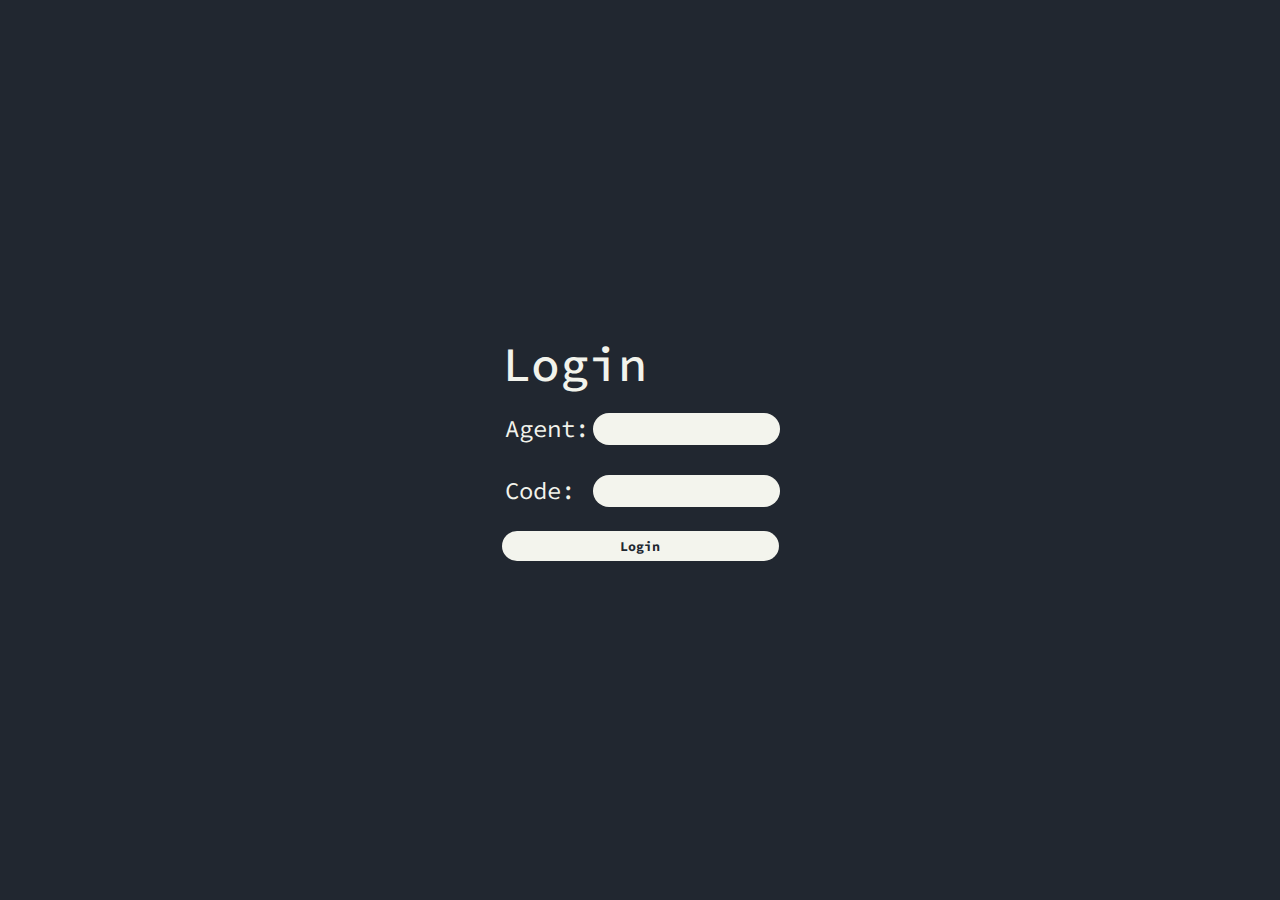
<file: index.html>
<!DOCTYPE html>
<html lang="de">

<head>
    <meta charset="UTF-8">
    <meta http-equiv="X-UA-Compatible" content="IE=edge">
    <meta name="viewport" content="width=device-width, initial-scale=1.0">
    <link rel="shortcut icon" href="/favicon.ico">
    <link rel="icon" type="image/png" href="/favicon/favicon-32x32.png" sizes="32x32">
    <link rel="icon" type="image/png" href="/favicon/favicon-16x16.png" sizes="16x16">
    <link rel="apple-touch-icon" sizes="180x180" href="/favicon/apple-touch-icon.png">
    <meta name="msapplication-TileColor" content="#ffffff">

    <!-- Google Fonts -->
    <link rel="preconnect" href="https://fonts.gstatic.com">
    <link
        href="https://fonts.googleapis.com/css2?family=Josefin+Sans:wght@300;400;500;700&display=swap"
        rel="stylesheet">
    <link href="https://fonts.googleapis.com/css2?family=Source+Code+Pro:wght@500;700&display=swap"
        rel="stylesheet">

    <!-- My CSS -->
    <link rel="stylesheet" href="/css/style.css">
    <link rel="stylesheet" href="/css/login.css">
    <link rel="stylesheet" href="css/lightbox.css">

    <!-- Jquery -->
    <script src="https://ajax.googleapis.com/ajax/libs/jquery/3.6.0/jquery.min.js"></script>

    <title>Login</title>
</head>

<body>
    <div class="content">
        <h1>Login</h1>
        <form>
            <div class="wrapper">
                <table>
                    <tbody>
                        <tr>
                            <td><label for="user">Agent:</label></td>
                            <td> <input type="text" name="user""
                                    autofocus=" true"></td>
                        </tr>
                        <tr>
                            <td><label for="passwort">Code:</label></td>
                            <td><input type="password" name="password">
                            </td>
                        </tr>
                    </tbody>

                </table>
                <button>Login</button>
            </div>

        </form>
    </div>

    <script src="js/login.js"></script>

</body>

</html>
</file>
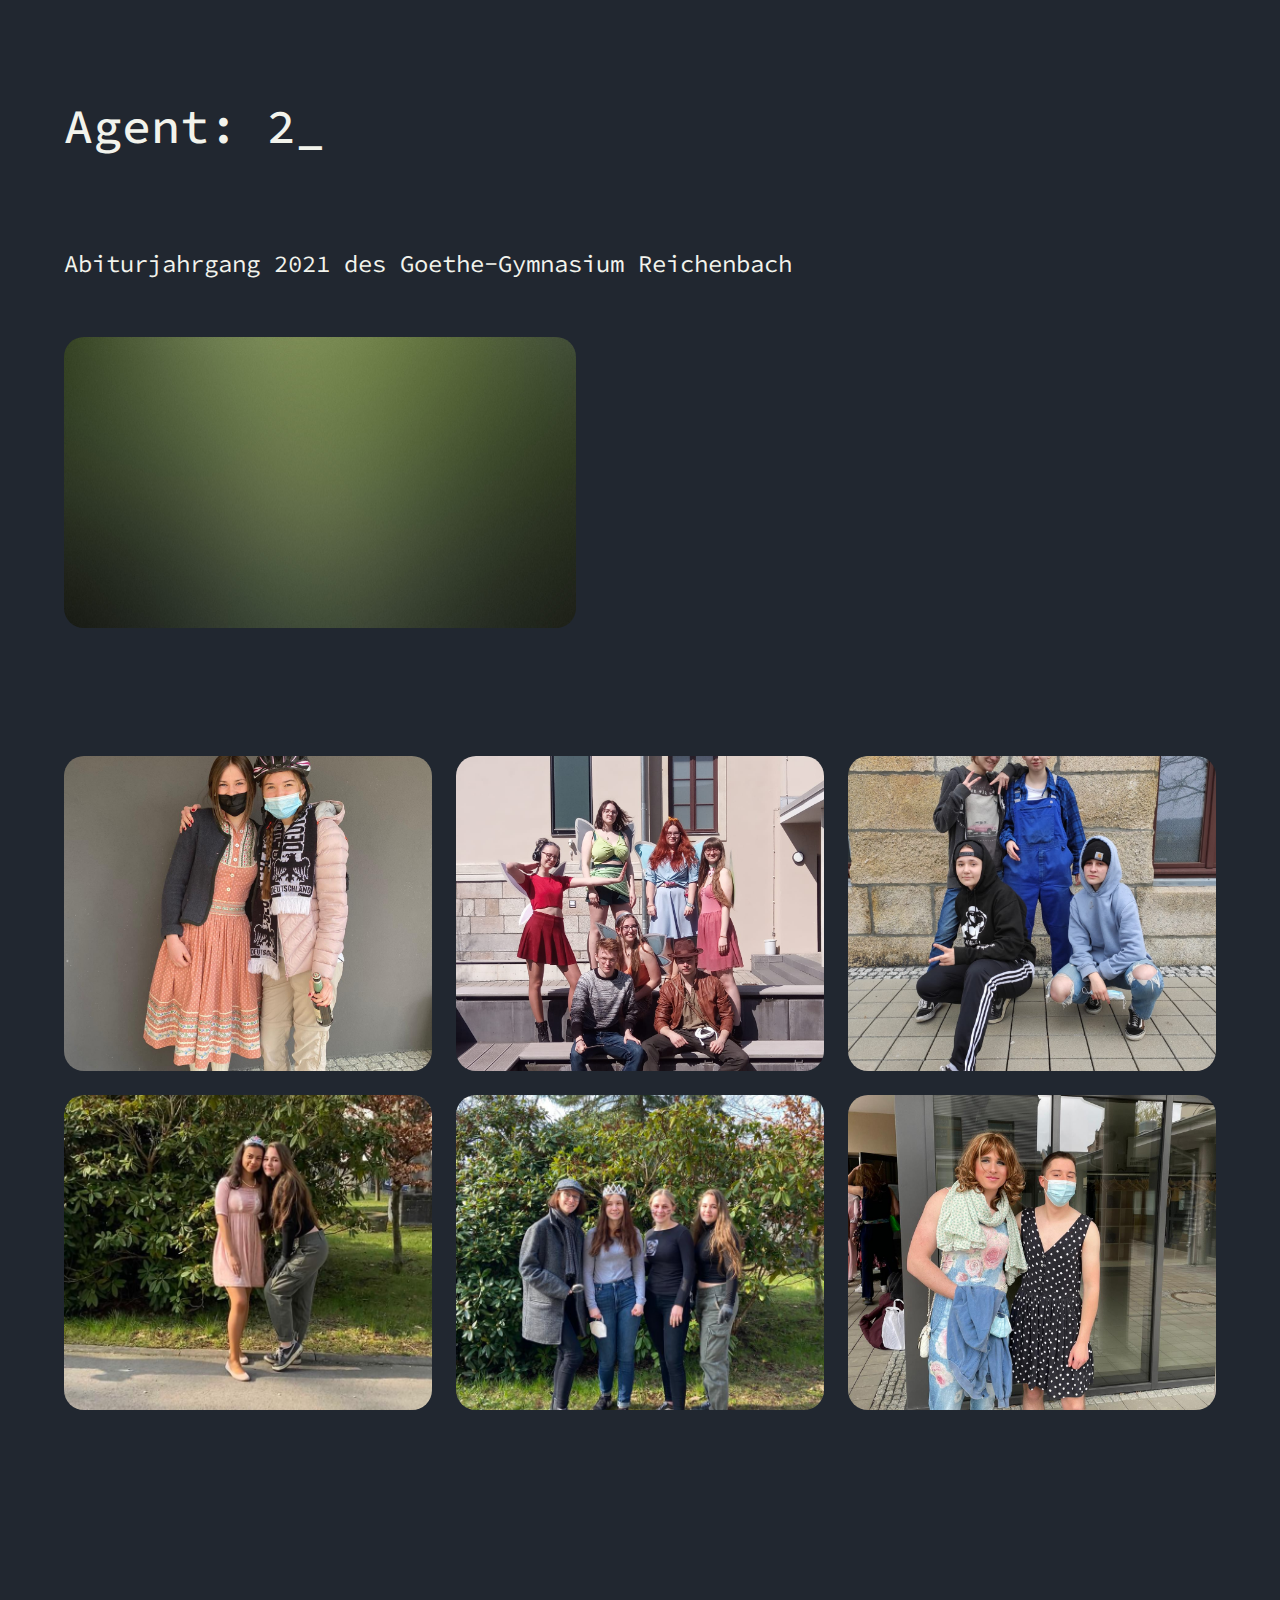
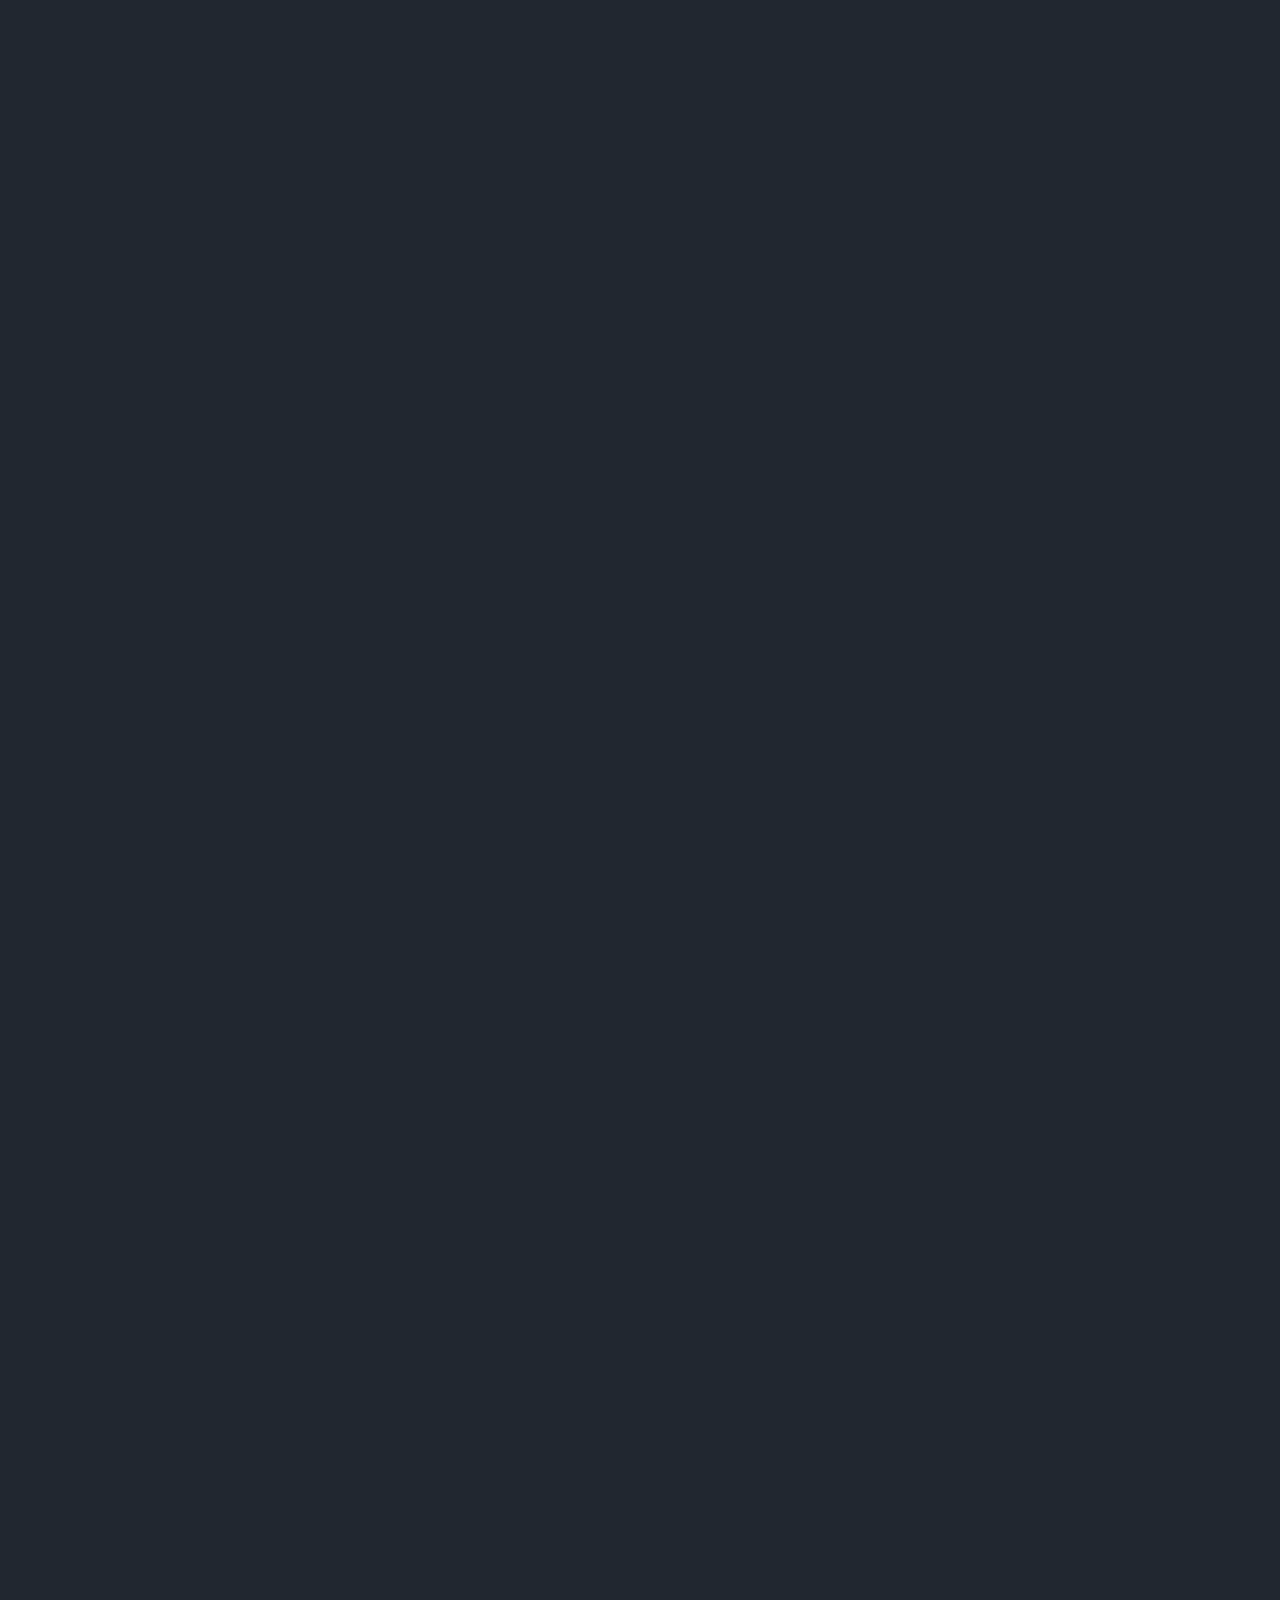
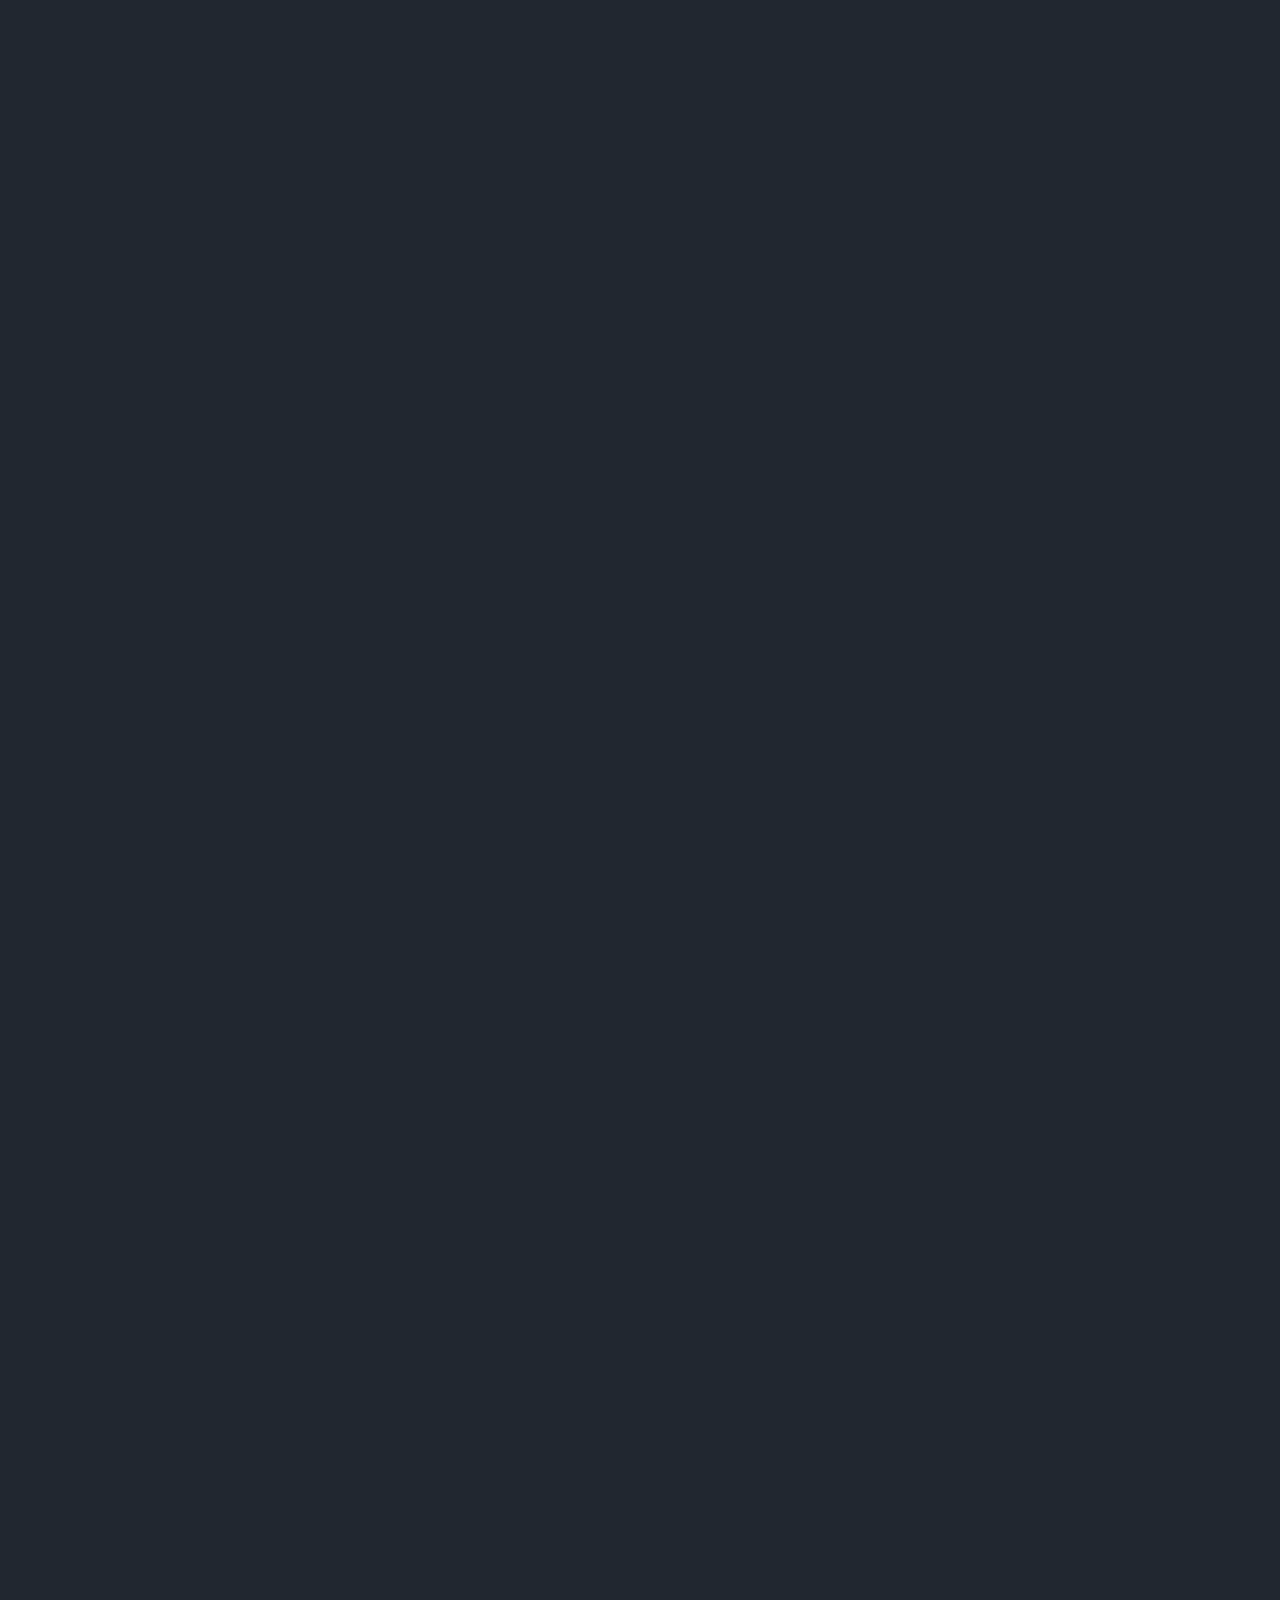
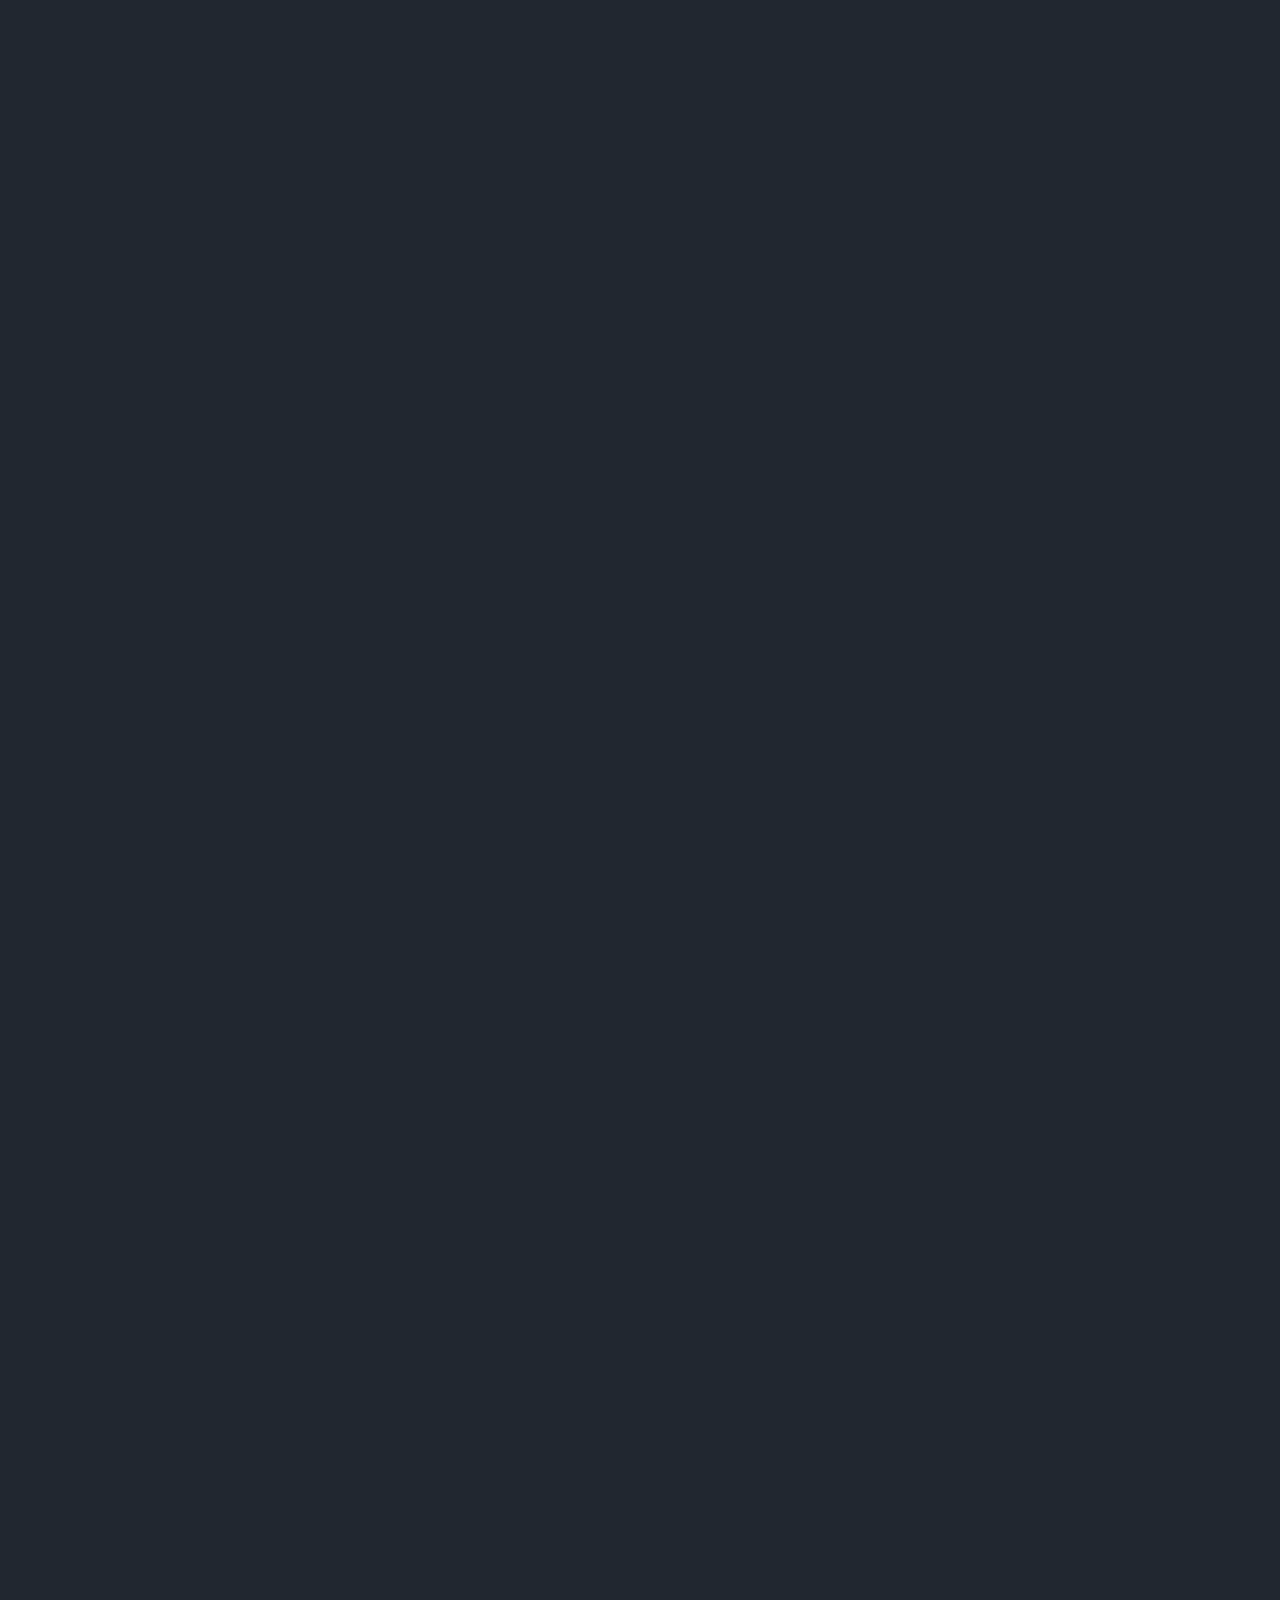
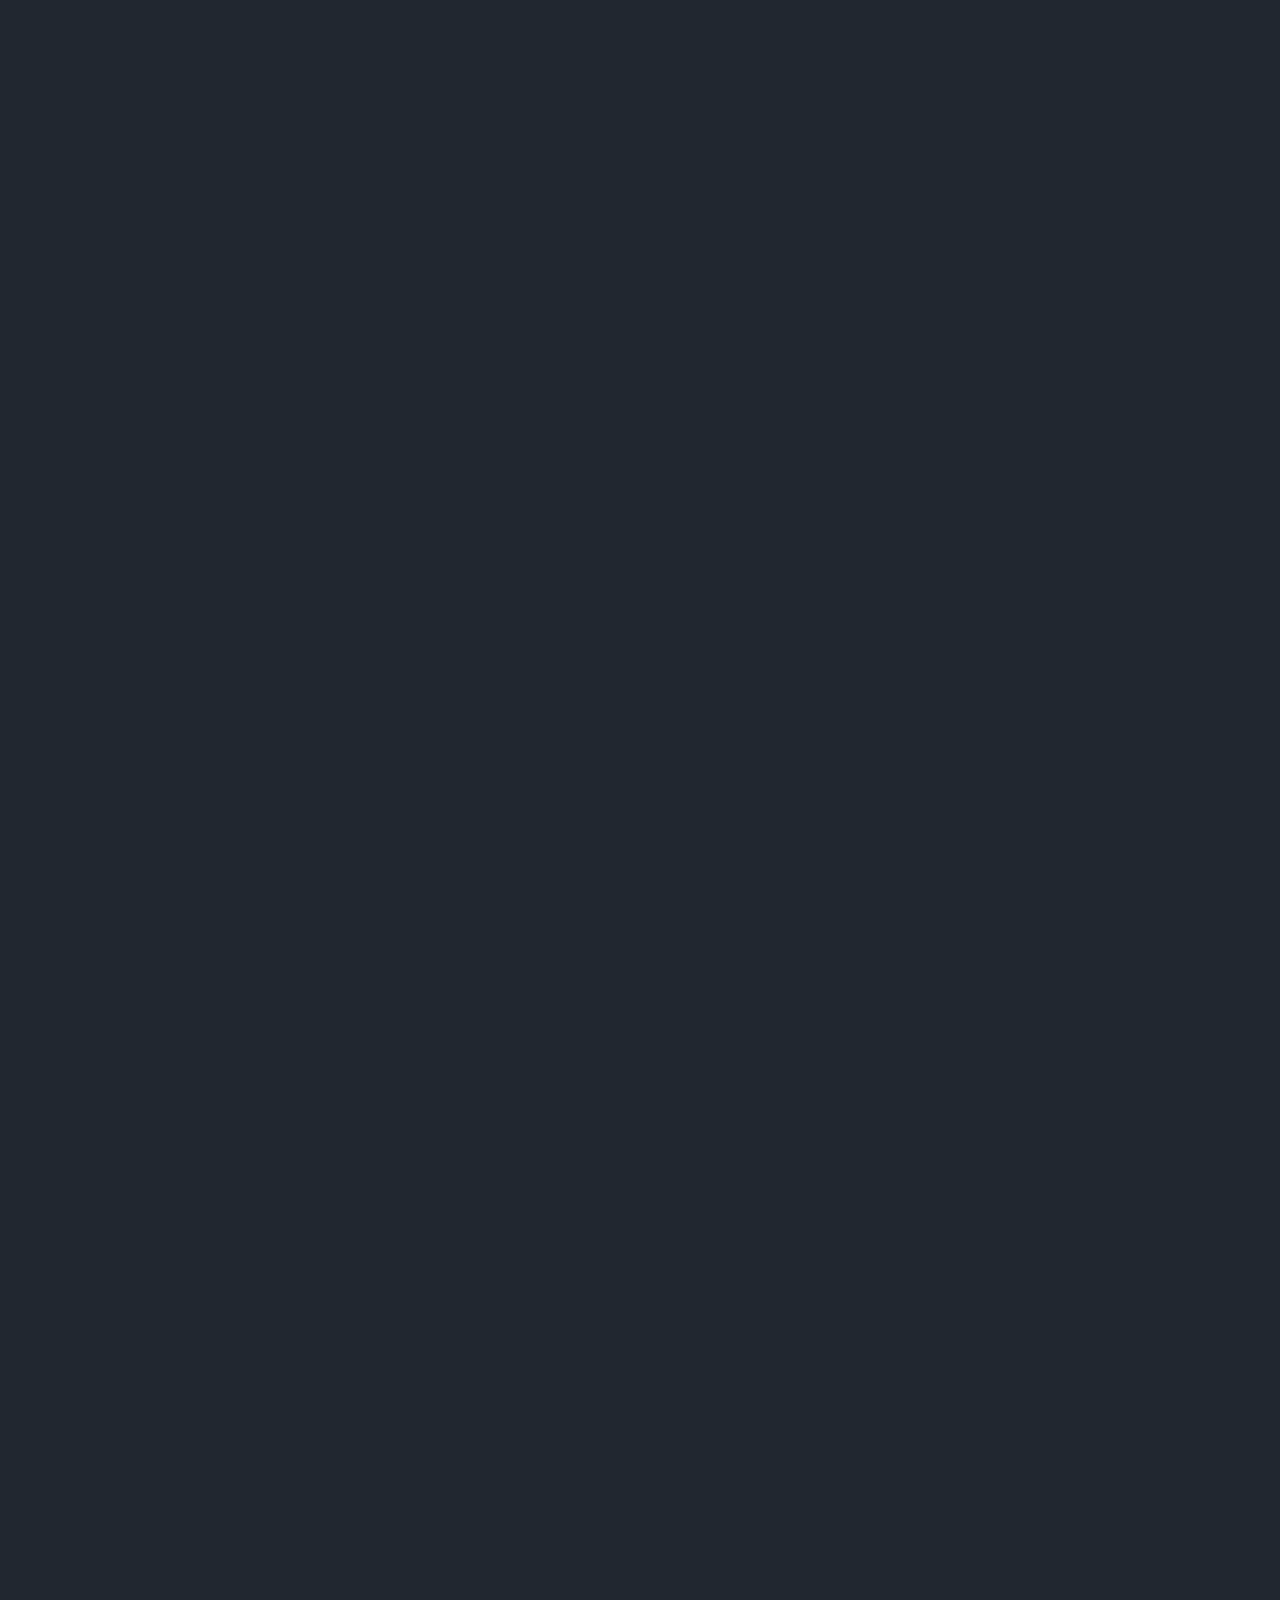
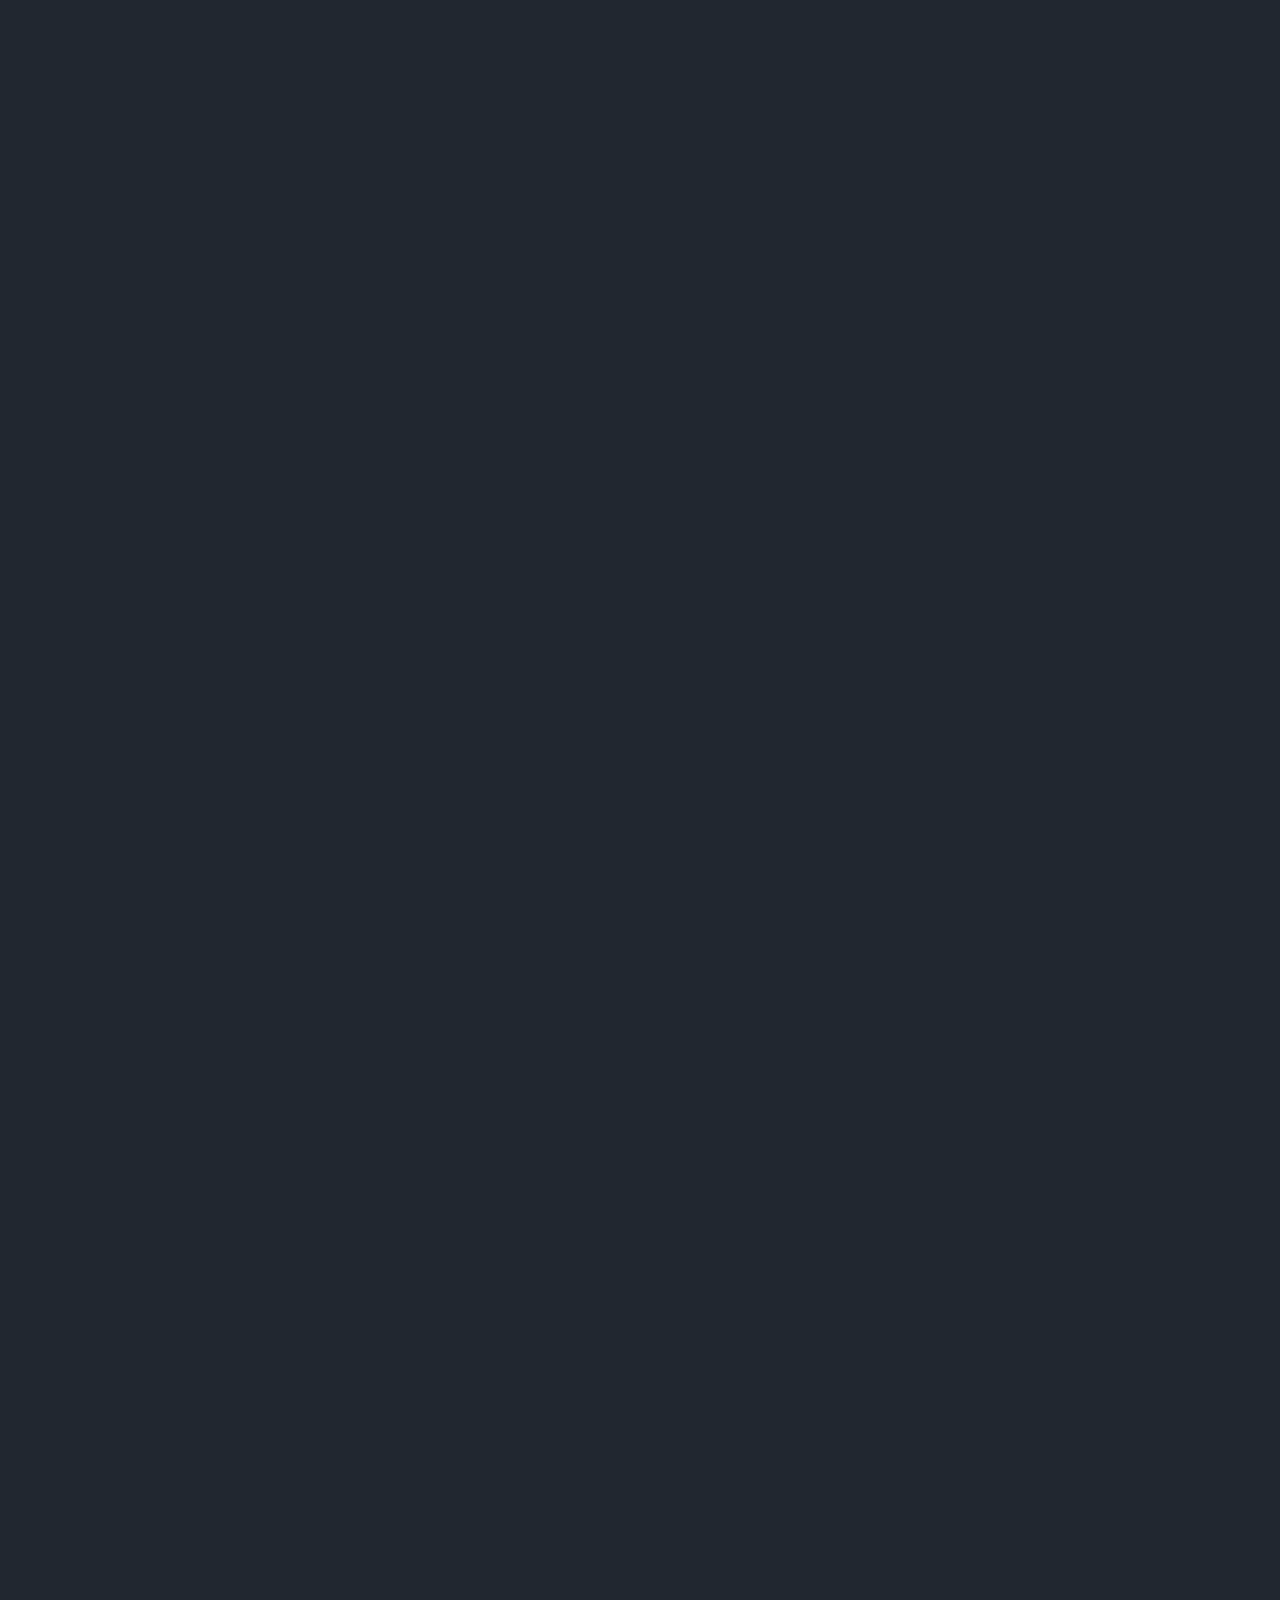
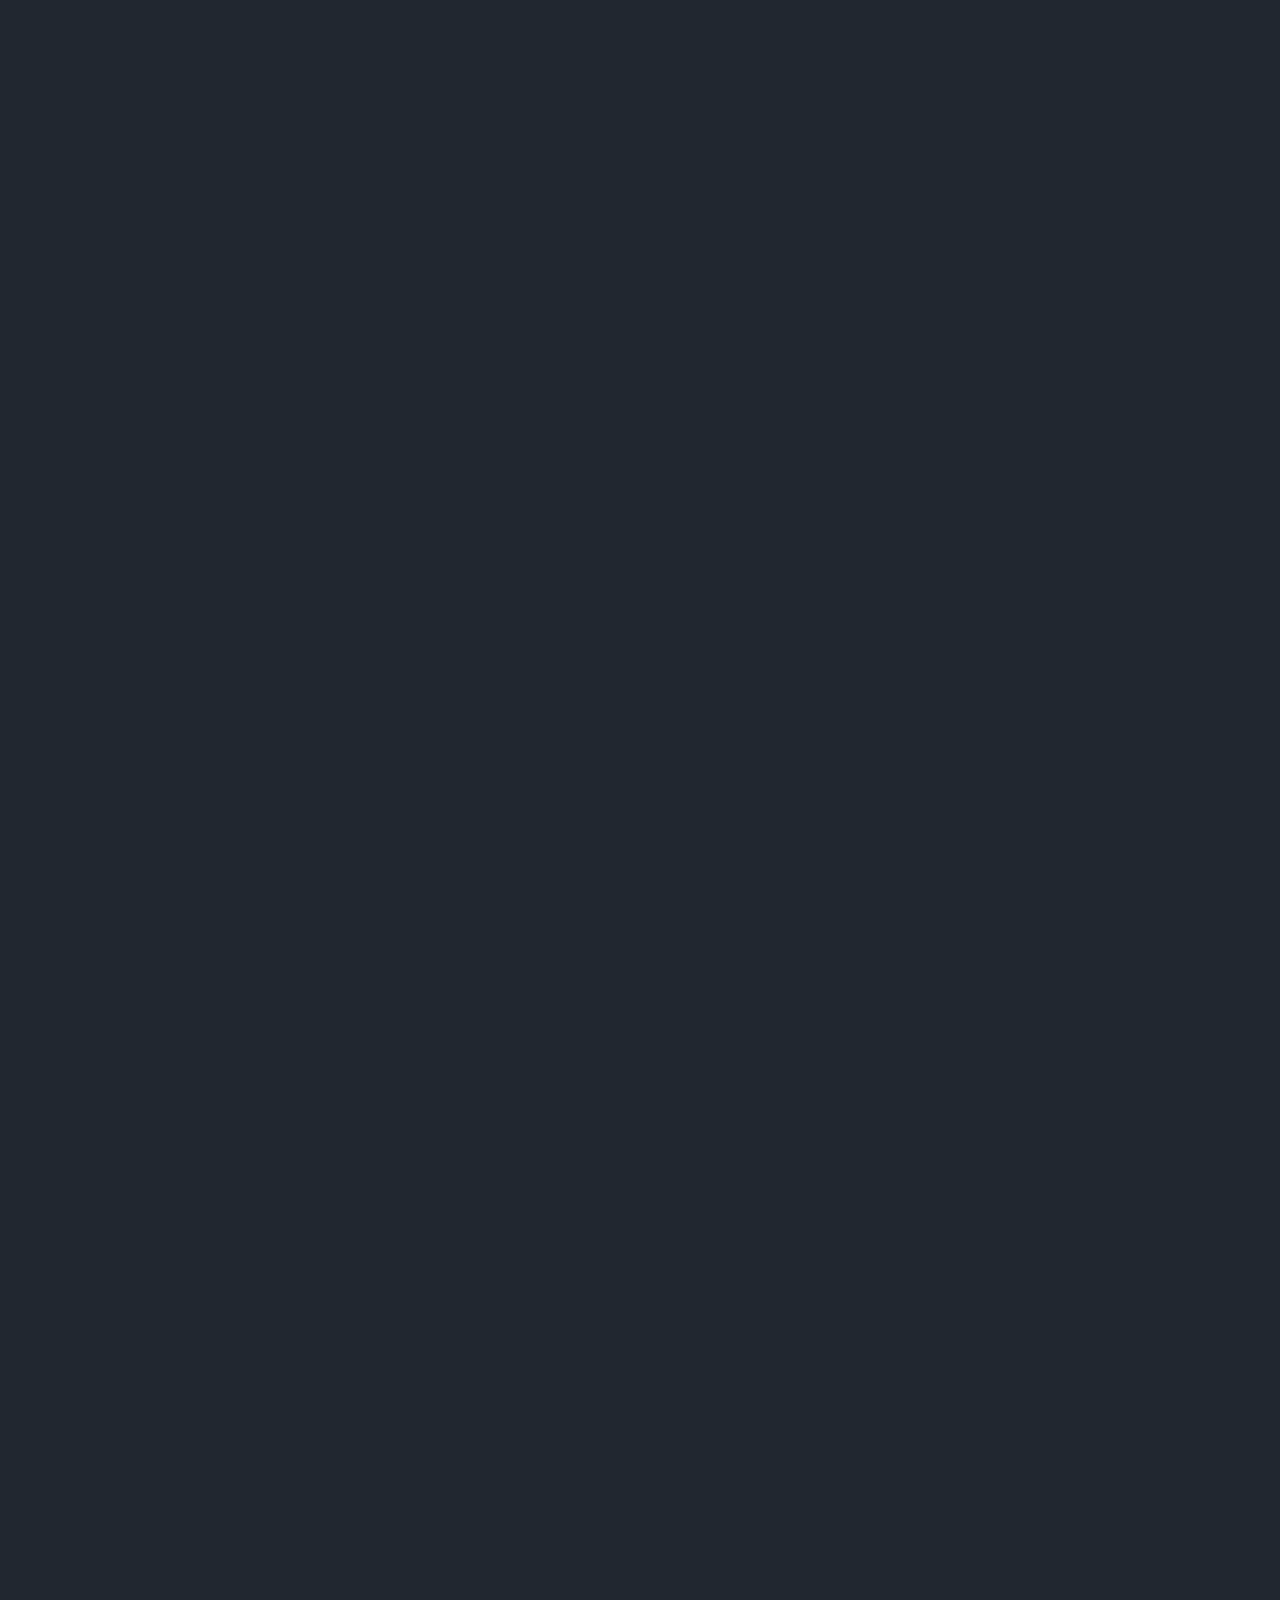
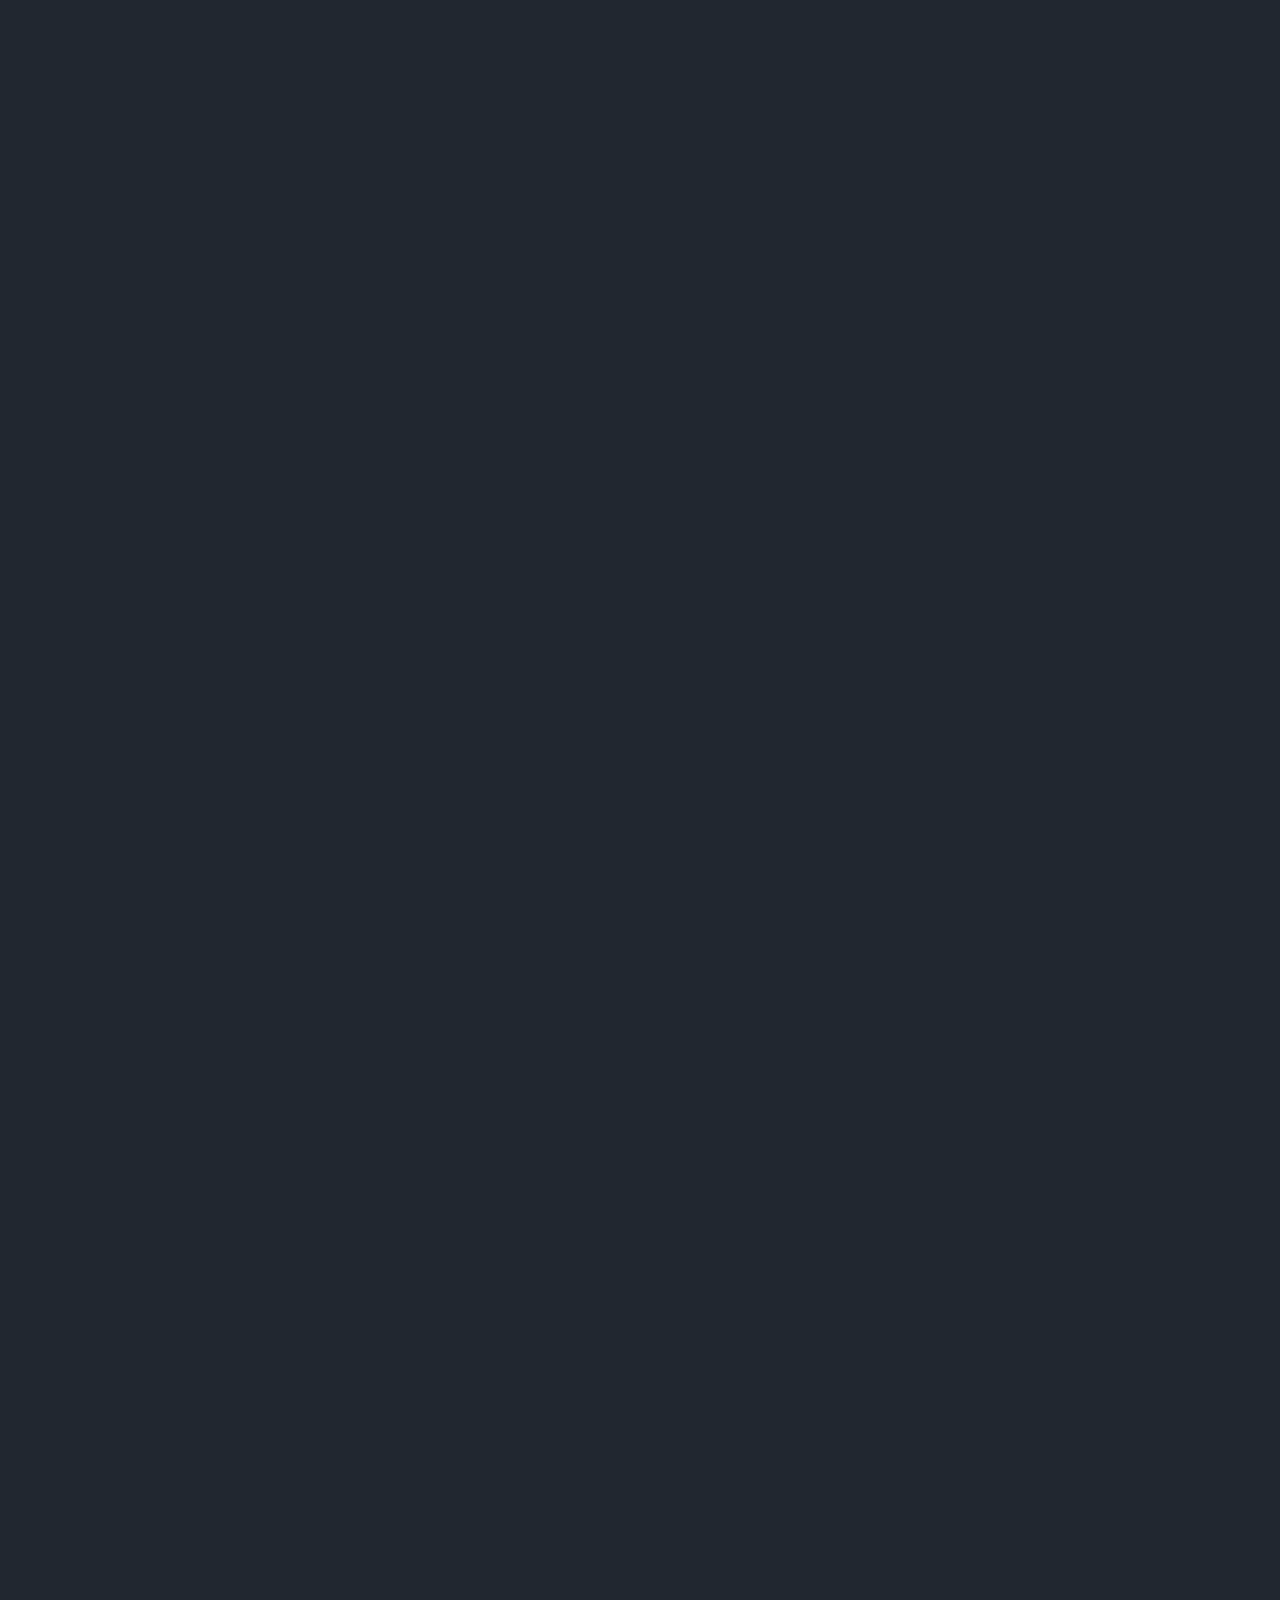
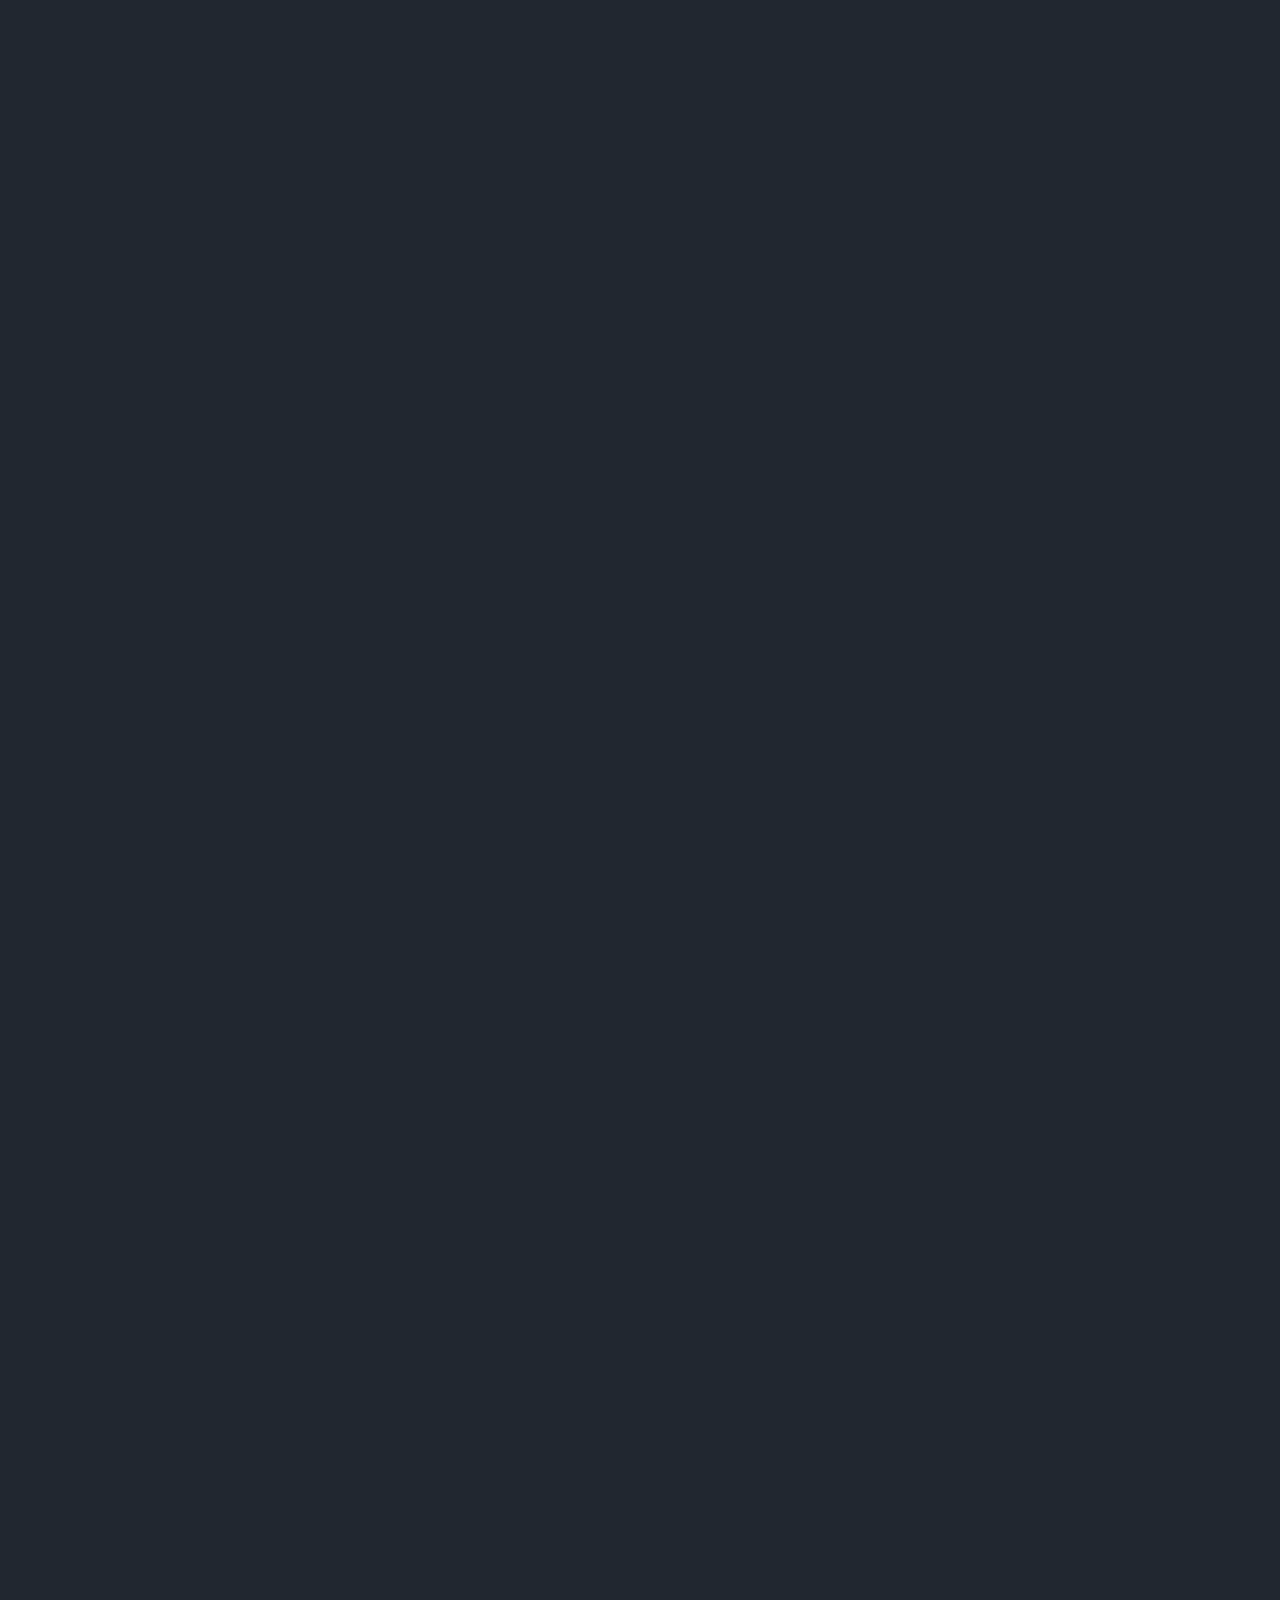
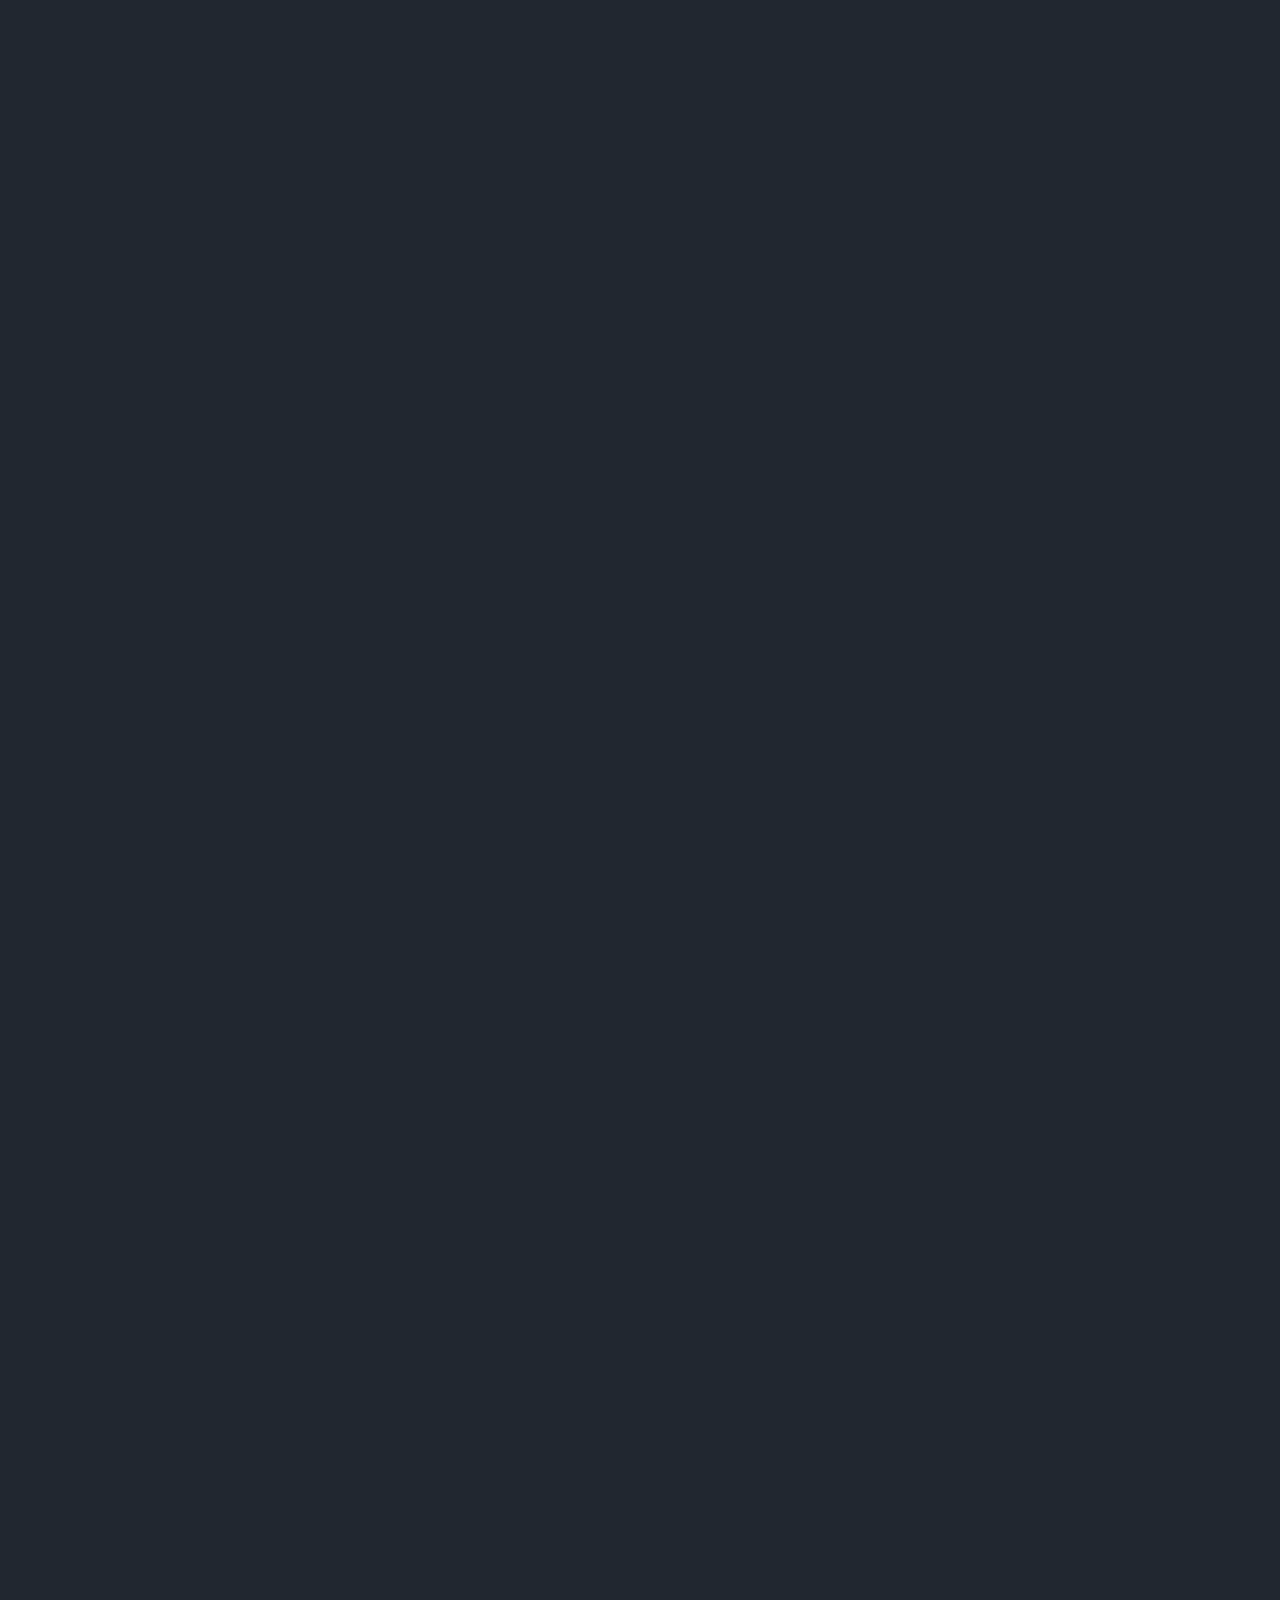
<file: page.html>
<!DOCTYPE html>
<html lang="de">

<head>
    <!-- Required meta tags -->

    <meta charset="UTF-8">
    <meta http-equiv="X-UA-Compatible" content="IE=edge">
    <meta name="viewport" content="width=device-width, initial-scale=1.0">
    <link rel="shortcut icon" href="/favicon.ico">
    <link rel="icon" type="image/png" href="/favicon/favicon-32x32.png"
        sizes="32x32">
    <link rel="icon" type="image/png" href="/favicon/favicon-16x16.png"
        sizes="16x16">
    <link rel="apple-touch-icon" sizes="180x180"
        href="/favicon/apple-touch-icon.png">
    <meta name="msapplication-TileColor" content="#ffffff">

    <!-- Bootstrap -->
    <!-- <link
        href="https://cdn.jsdelivr.net/npm/bootstrap@5.0.0-beta1/dist/css/bootstrap.min.css"
        rel="stylesheet"
        integrity="sha384-giJF6kkoqNQ00vy+HMDP7azOuL0xtbfIcaT9wjKHr8RbDVddVHyTfAAsrekwKmP1"
        crossorigin="anonymous"> -->

    <!-- Google Fonts -->
    <link rel="preconnect" href="https://fonts.gstatic.com">
    <link
        href="https://fonts.googleapis.com/css2?family=Josefin+Sans:wght@300;400;500;700&display=swap"
        rel="stylesheet">
    <link
        href="https://fonts.googleapis.com/css2?family=Source+Code+Pro:wght@500;700&display=swap"
        rel="stylesheet">


    <!-- My CSS -->
    <link rel="stylesheet" href="css/style.css">
    <link rel="stylesheet" href="css/lightbox.css">

    <title>Welcome Agent Abi</title>

    <!-- Javascript -->
    <script
        src="https://ajax.googleapis.com/ajax/libs/jquery/3.6.0/jquery.min.js"></script>
    <script src="js/lightbox-plus-jquery.js"></script>

</head>

<body>
    <div class="top-part">
        <div class="heading">
            <h1 id="typedtext">Aget Abi;<br>
                Code 2021;</h1>

            <h2>Abiturjahrgang 2021 des
                Goethe-Gymnasium Reichenbach</h2>

            <a href="/images/12.jpg" data-lightbox="top-image"
                class="jahrgang"><img src="/images/12.jpg" alt=""
                    class="top-image">
            </a>
        </div>


    </div>

    <div class="gallery"></div>

    <footer>
        Hosted by Manitu //
    </footer>

    <!-- Scripts -->
    <script src="js/main.js"></script>
    <script src="js/load_images.js"></script>
    <script src="js/image_io.js"></script>
    <script src="js/typewriter_effect.js"></script>
</body>

</html>
</file>
<file: css/style.css>
body {
  background-color: hsl(216, 18%, 16%); /* #2228310f1011 */
  color: hsl(69, 24%, 94%);
  padding: 0;
  margin: 0;
  font-family: "Source Code Pro", monospace;
  /* font-family: "Josefin Sans"; */
  text-align: left;
  display: unset;
  height: unset;
  font-size: unset;
}

img {
  border-radius: 20px;
  transition: 1s;
}

img:hover {
  transform: scale(1.05);
  transition: 1s;
}

/* Top Part */
.top-part {
  vertical-align: bottom;
  padding: 5%;
  padding-top: 3rem;
}

.top-part h1 {
  font-size: 3rem;
  font-weight: 500;
  font-family: "Source Code Pro", monospace;
  margin: 0;
  height: 8rem;
}

.top-part h2 {
  font-size: 1.5rem;
  margin: 0;
  margin-top: 2.5rem;
}

.heading {
  opacity: 0;
  vertical-align: middle;
  text-align: left;
}

.jahrgang {
  padding-top: 5%;
  display: table;
}

.top-image {
  border-radius: 20px;
  width: 100%;
  display: table-row;
}
.top-image:hover {
  transform: scale(1.05);
}

/* Mottowoche */
.mottowoche {
  color: hsl(69, 24%, 94%);
  background-color: hsl(231, 5%, 29%);
  padding: 5%;
  opacity: 0;
}

.child {
  display: grid;
  grid-template-columns: repeat(3, 1fr);
  gap: 1.5rem;
  max-width: 100%;
  padding-bottom: 3rem;
}

.freitag {
  padding-bottom: 1.2rem;
}

.col {
  max-width: 100%;
  transition: 1.5s;
}

.motto-image {
  max-width: 100%;
}

/* Image Part */

.media-selector {
  opacity: 0;
  height: 50px;
  display: flex;
  background-color: hsl(216, 18%, 16%);
  color: hsl(231, 5%, 50%);
  border: 0px;
}

.image-selector-wrapper,
.video-selector-wrapper {
  width: 100%;
  height: 100%;
  border: 0px;
}

.image-selector,
.video-selector {
  background-color: hsl(231, 5%, 29%);
  width: 100%;
  height: 100%;
  border-radius: 0 0 20px 20px;
  text-align: center;
}

.image-selector h2,
.video-selector h2 {
  margin: 0;
  padding: 12px;
}

.selected > div > h2 {
  margin: 0;
  padding: 12px;
  color: hsl(69, 24%, 94%);
}

.selected {
  background-color: hsl(231, 5%, 29%);
  border: 0px;
}

.selected > div {
  background-color: hsl(216, 18%, 16%);
  border-radius: 20px 20px 0 0;
}

.gallery {
  opacity: 0;
  display: grid;
  grid-template-columns: repeat(3, 1fr);
  padding: 5%;
  gap: 1.5rem;
}

.gallery-img {
  height: 100%;
  width: 100%;
  opacity: 0;
  transition: 1.2s;
  object-fit: cover;
}

.img-box {
  /* display: inline-block; */
  height: 300px;
}

.fade-in {
  opacity: 1;
  transition: all 1500ms;
}

footer {
  background-color: #222831;
  color: #f3f4ed;
  max-width: 100%;
  text-align: center;
  padding: 0.75rem;
  bottom: 0;
  line-height: 1.5;
  font-weight: 300;
}

@media (max-width: 960px) {
  .media-selector {
    height: 60px;
  }
  .gallery {
    grid-template-columns: repeat(2, 1fr);
  }

  .child {
    grid-template-columns: repeat(2, 1fr);
  }

  .child :first-child {
    grid-column: 1 / -1;
  }
}

@media (max-width: 540px) {
  .top-part h1 {
    font-size: 2rem;
    font-weight: 500;
    height: 4.5rem;
  }

  h2 {
    font-size: 1.5rem;
    font-weight: 400;
  }

  .top-part {
    vertical-align: bottom;
  }

  .heading {
    padding: 1rem;
  }

  .container {
    padding: 1rem;
  }

  .gallery {
    grid-template-columns: repeat(1, 1fr);
  }
  .img-box {
    padding: 1rem;
    height: 35vh;
  }

  .jahrgang {
    padding-top: 2rem;
  }

  footer {
    font-size: 0.6rem;
  }
}

@media (orientation: landscape) {
  h1 {
    font-size: 3rem;
    font-weight: 500;
  }

  .top-part h1 {
    height: 7rem;
    padding-top: 4rem;
  }

  .mottowoche h1 {
    margin: 0;
  }

  h2 {
    font-size: 2rem;
    font-weight: 400;
  }

  .media-selector {
    height: 70px;
  }

  .img-box {
    height: 35vh;
  }

  .top-part {
    padding-top: 2rem;
  }

  .top-image {
    width: 50%;
  }
}
</file>
<file: css/login.css>
body {
  text-align: center;
  display: flex;
  height: 100vh;
  font-size: 2rem;
}

h1 {
  height: auto;
  margin: 0;
}

.content {
  padding: 5%;
  margin: auto;
  text-align: left;
  vertical-align: middle;
  width: fit-content;
}

.wrapper {
  width: fit-content;
}

table {
  margin: 0px;
}

tr {
  height: 60px;
}

label {
  min-width: 100px;
  font-size: x-large;
}

input {
  background-color: #f3f4ed;
  color: hsl(216, 18%, 16%);
  height: 30px;
  border-radius: 20px;
  border: 0;
  margin: 5px 0;
  width: 100%;
  outline: none;
  text-align: center;
  font-weight: 700;
}

button {
  border-radius: 50px;
  border: none;
  height: 30px;
  width: 100%;
  margin: 5px 0;
  background-color: #f3f4ed;
  color: hsl(216, 18%, 16%);
  font-family: "Source Code Pro", monospace;
  font-weight: 700;
  border: 0;
  box-shadow: 0;
  transition: all 200ms;
}

button:focus {
  outline: none;
  transform: scale(1.1);
  transition: all 200ms;
  box-shadow: 0 0 0 5px hsl(216, 18%, 16%), 0 0 0 7px #f3f4ed;
}

button:hover {
  transform: scale(1.1);
  transition: all 200ms;
}
</file>
